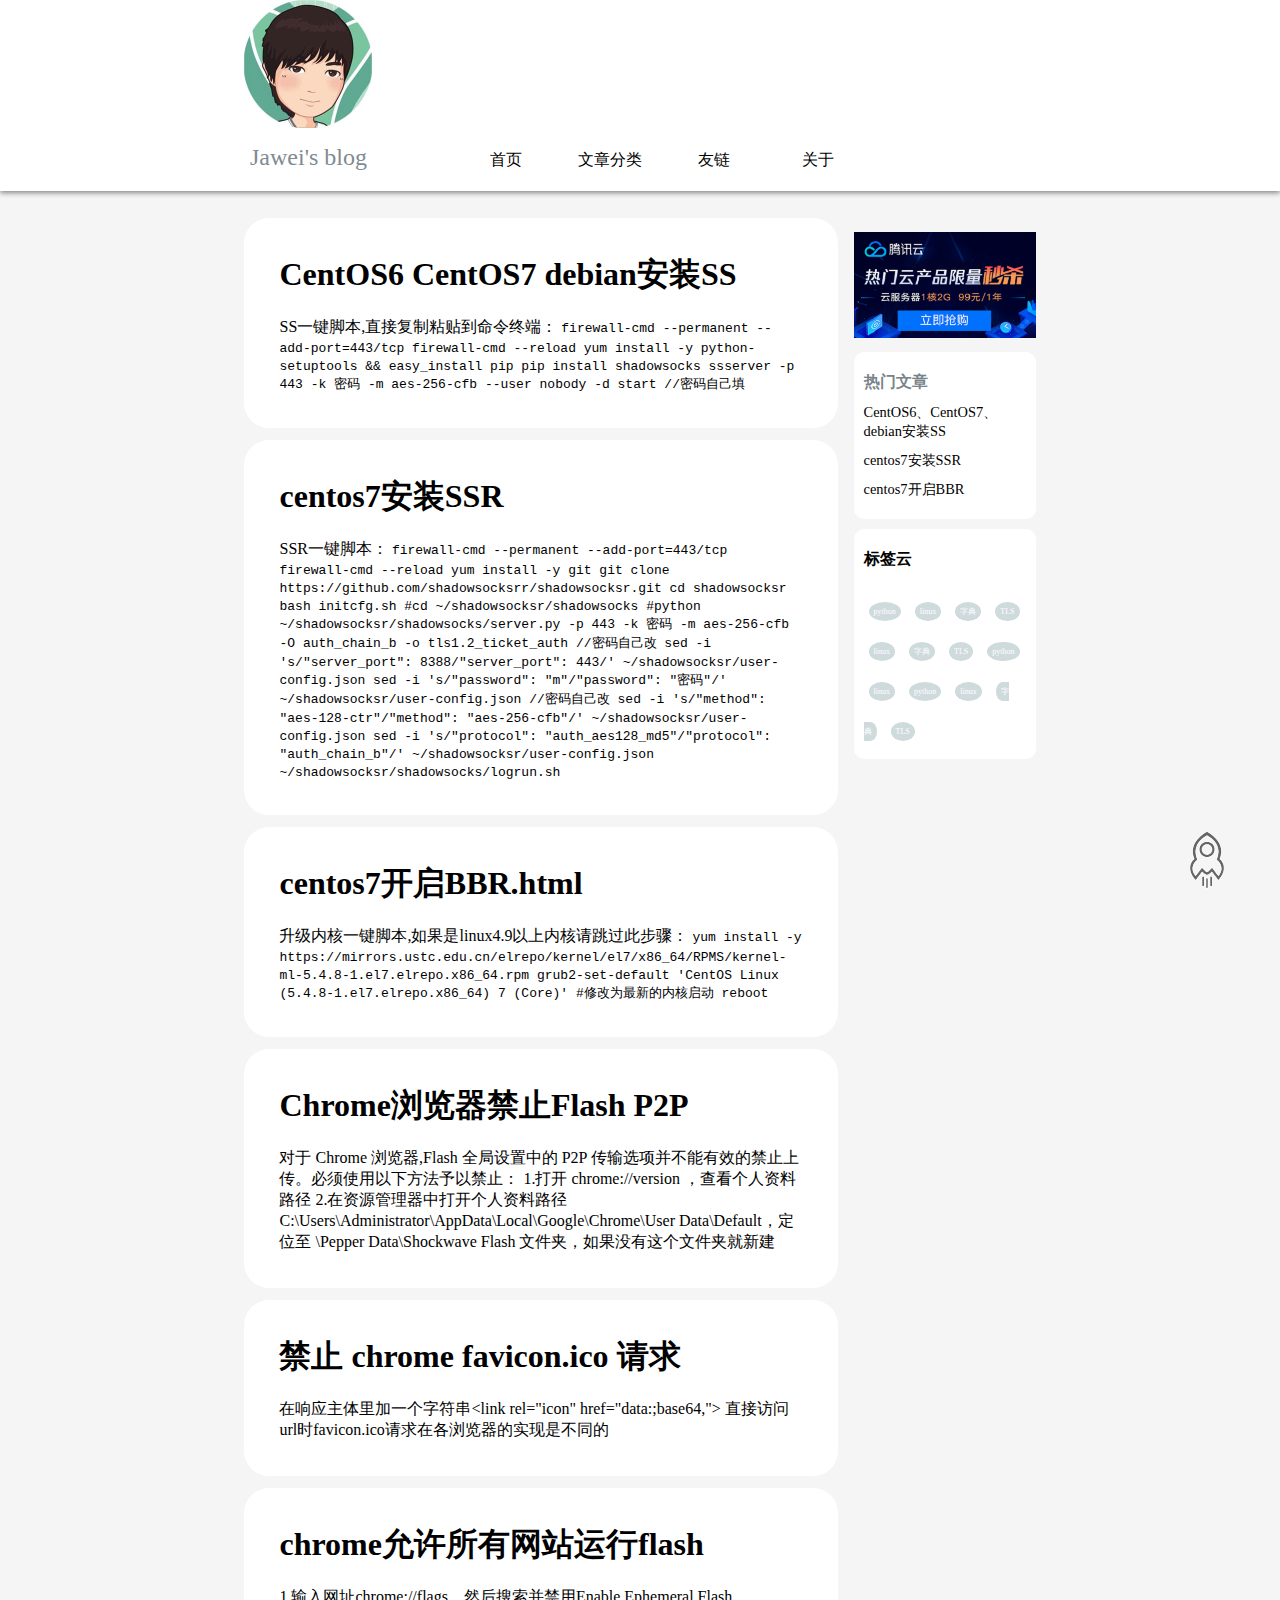
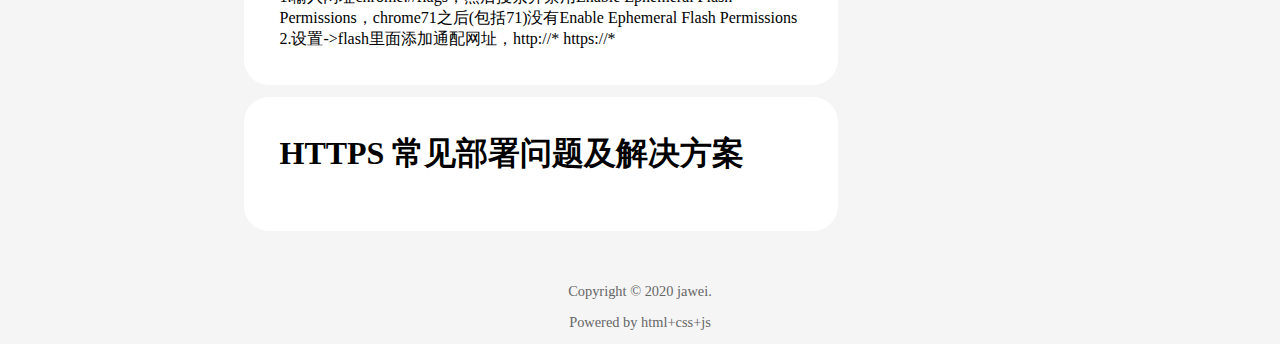
<file: index.html>
<!DOCTYPE html>
<html>
    <head>
        <title>个人博客</title>
        <link rel="icon" href="[data-uri]">
        <style>
                div.container main section{background:#ffffff;margin-top:2%;padding:35px;border-radius:25px;}
        </style>
        <link rel="stylesheet" href="/css/nav.css">
        <link rel="stylesheet" href="/css/footer.css">
        <link rel="stylesheet" href="/css/aside.css">
        <script src="/js/nav.js" ></script>
        <meta name="viewport" content="initial-scale=1.0">
    </head>
    <body>
        <div class="container">
                <main>
                        <section>

                                <h1><a href="/article/CentOS6、CentOS7、debian安装SS.html">CentOS6 CentOS7 debian安装SS</a></h1>
                                <p style="margin-top: 20px;">                            SS一键脚本,直接复制粘贴到命令终端：
                                                <code>firewall-cmd --permanent --add-port=443/tcp    
                                                firewall-cmd --reload
                                                yum install -y python-setuptools && easy_install pip
                                                pip install shadowsocks
                                                ssserver -p 443 -k 密码 -m aes-256-cfb --user nobody -d start //密码自己填</code></p>
                        
                        </section>
                        <section>

                                <h1><a href="/article/centos7安装SSR.html">centos7安装SSR</a></h1>
                                <p style="margin-top: 20px;">                        SSR一键脚本：
                                        <code>firewall-cmd --permanent --add-port=443/tcp    
                                        firewall-cmd --reload
                                        yum install -y git
                                        git clone https://github.com/shadowsocksrr/shadowsocksr.git
                                        cd shadowsocksr
                                        bash  initcfg.sh
                                        #cd ~/shadowsocksr/shadowsocks
                                        #python ~/shadowsocksr/shadowsocks/server.py -p 443 -k 密码 -m aes-256-cfb -O auth_chain_b -o tls1.2_ticket_auth //密码自己改
                                        sed -i 's/"server_port": 8388/"server_port": 443/'  ~/shadowsocksr/user-config.json
                                        sed -i 's/"password": "m"/"password": "密码"/'  ~/shadowsocksr/user-config.json  //密码自己改
                                        sed -i 's/"method": "aes-128-ctr"/"method": "aes-256-cfb"/'  ~/shadowsocksr/user-config.json
                                        sed -i 's/"protocol": "auth_aes128_md5"/"protocol": "auth_chain_b"/'  ~/shadowsocksr/user-config.json
                                        ~/shadowsocksr/shadowsocks/logrun.sh</code></p>
                        
                        </section>
                        <section>

                                <h1><a href="/article/centos7开启BBR.html">centos7开启BBR.html</a></h1>
                                <p style="margin-top: 20px;">                        升级内核一键脚本,如果是linux4.9以上内核请跳过此步骤：
                                        <code>yum install -y https://mirrors.ustc.edu.cn/elrepo/kernel/el7/x86_64/RPMS/kernel-ml-5.4.8-1.el7.elrepo.x86_64.rpm
                                        grub2-set-default 'CentOS Linux (5.4.8-1.el7.elrepo.x86_64) 7 (Core)' #修改为最新的内核启动
                                        reboot</code></p>
                        
                        </section>
                        <section>

                                <h1><a href="/article/Chrome浏览器禁止Flash P2P.html">Chrome浏览器禁止Flash P2P</a></h1>
                                <p style="margin-top: 20px;">                        对于 Chrome 浏览器,Flash 全局设置中的 P2P 传输选项并不能有效的禁止上传。必须使用以下方法予以禁止：
                                        1.打开 chrome://version ，查看个人资料路径
                                        2.在资源管理器中打开个人资料路径C:\Users\Administrator\AppData\Local\Google\Chrome\User Data\Default，定位至 \Pepper Data\Shockwave Flash 文件夹，如果没有这个文件夹就新建</p>
                        
                        </section>
                        <section>

                                <h1><a href="/article/禁止 chrome favicon.ico 请求.html">禁止 chrome favicon.ico 请求</a></h1>
                                <p style="margin-top: 20px;">                        在响应主体里加一个字符串&lt;link rel="icon" href="data:;base64,"&gt;
                                        直接访问url时favicon.ico请求在各浏览器的实现是不同的</p>
                        
                        </section>
                        <section>

                                <h1><a href="/article/chrome允许所有网站运行flash.html">chrome允许所有网站运行flash</a></h1>
                                <p style="margin-top: 20px;">                        1.输入网址chrome://flags，然后搜索并禁用Enable Ephemeral Flash Permissions，chrome71之后(包括71)没有Enable Ephemeral Flash Permissions
                                        2.设置->flash里面添加通配网址，http://*   https://*</p>
                        
                        </section>
                        <section>

                                <h1><a href="">HTTPS 常见部署问题及解决方案</a></h1>
                                <p style="margin-top: 20px;"></p>
                        
                        </section>

                    </main>
        </div>
        <div style="clear: both;"></div>


        
        <script src="/js/footer.js" ></script>
        <script src="/js/aside.js" ></script>
    </body>
</html>
</file>
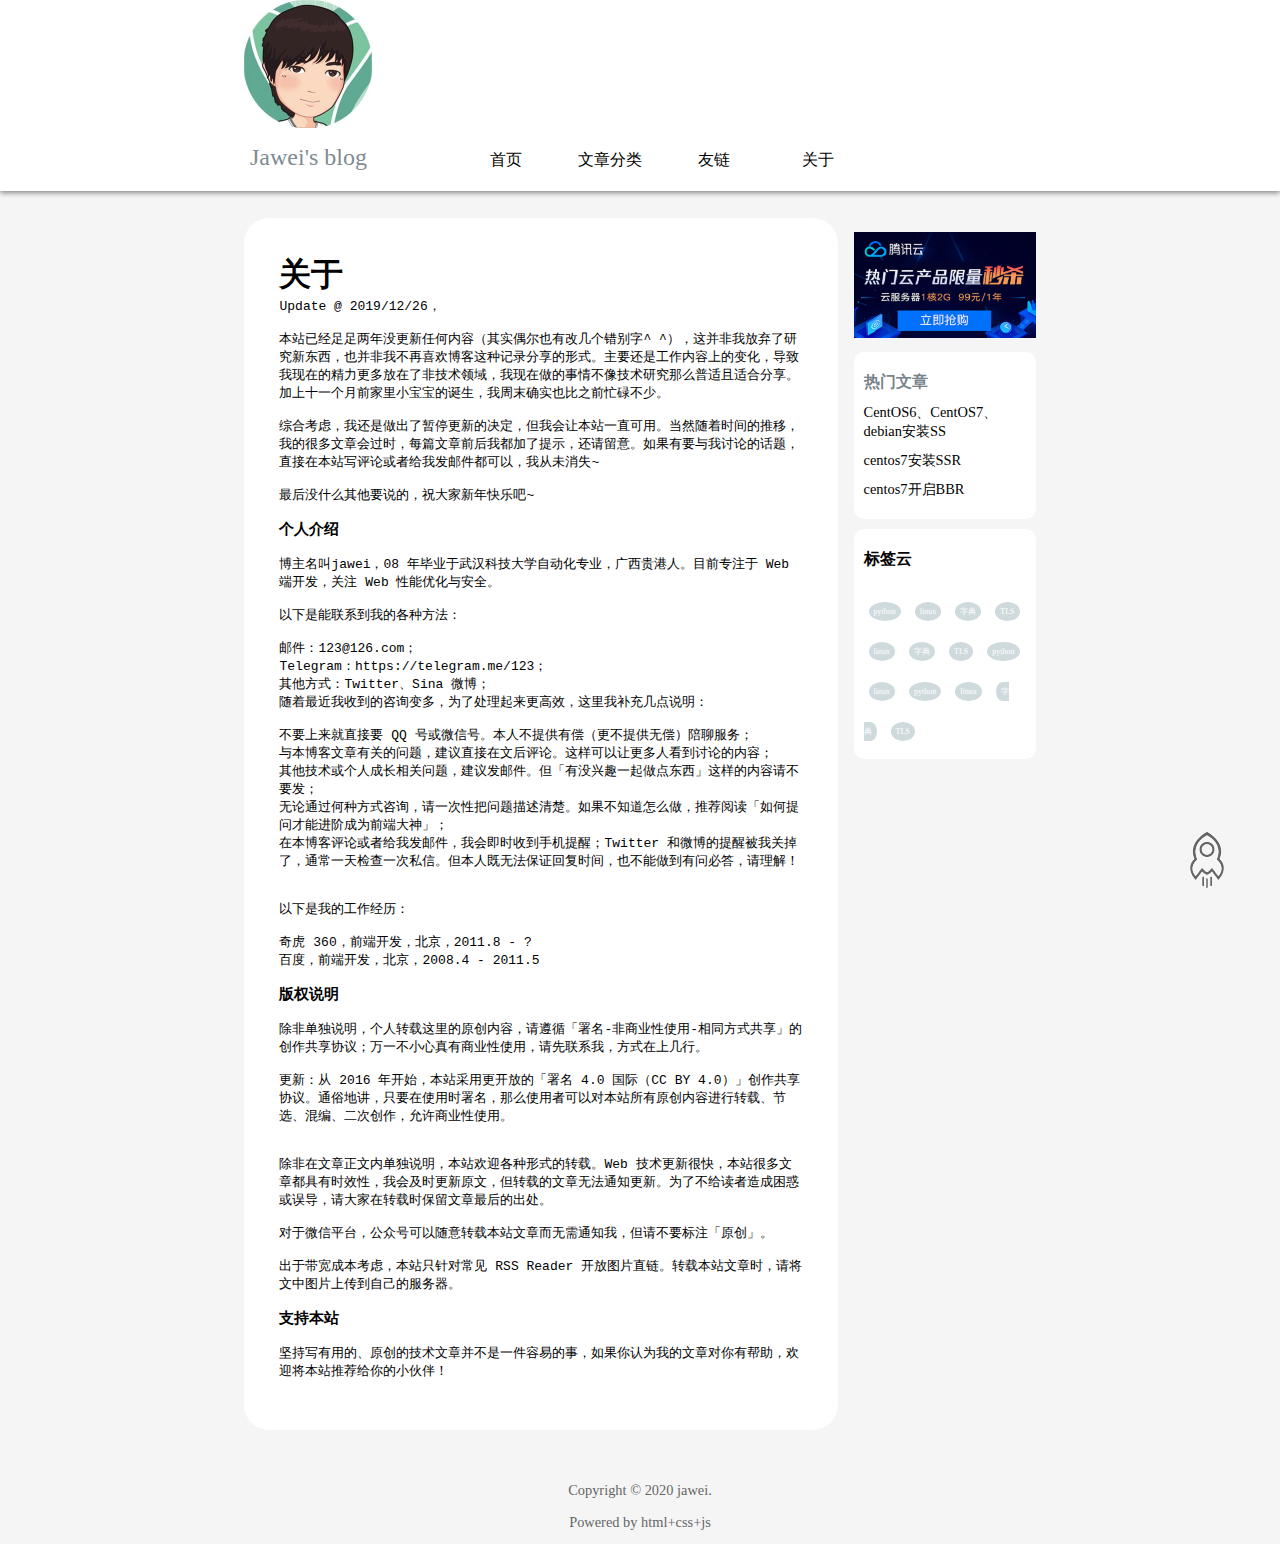
<file: about.html>
<!DOCTYPE html>
<html>
    <head>
        <title>关于</title>
        <link rel="stylesheet" href="/css/nav.css">
        <link rel="stylesheet" href="/css/aside.css">
        <link rel="stylesheet" href="/css/footer.css">
        <style>
            pre{white-space: pre-line;}
            article{background:#ffffff;margin-top:2%;padding:35px;border-radius:25px;}
            article h1,article p,article pre{margin:0px;}
        </style>
    
        <script src="/js/nav.js"></script>
        <meta name="viewport" content="initial-scale=1.0">
    </head>
    <body>
        <div class="container">
            <main>
                <article>
                        <h1>关于</h1>
                        <pre>
                                Update @ 2019/12/26，
                                
                                本站已经足足两年没更新任何内容（其实偶尔也有改几个错别字^ ^），这并非我放弃了研究新东西，也并非我不再喜欢博客这种记录分享的形式。主要还是工作内容上的变化，导致我现在的精力更多放在了非技术领域，我现在做的事情不像技术研究那么普适且适合分享。加上十一个月前家里小宝宝的诞生，我周末确实也比之前忙碌不少。
                                
                                综合考虑，我还是做出了暂停更新的决定，但我会让本站一直可用。当然随着时间的推移，我的很多文章会过时，每篇文章前后我都加了提示，还请留意。如果有要与我讨论的话题，直接在本站写评论或者给我发邮件都可以，我从未消失~
                                
                                最后没什么其他要说的，祝大家新年快乐吧~
                                
                                <h3>个人介绍</h3>
                                博主名叫jawei，08 年毕业于武汉科技大学自动化专业，广西贵港人。目前专注于 Web 端开发，关注 Web 性能优化与安全。
                                
                                以下是能联系到我的各种方法：
                                
                                邮件：123@126.com；
                                Telegram：https://telegram.me/123；
                                其他方式：Twitter、Sina 微博；
                                随着最近我收到的咨询变多，为了处理起来更高效，这里我补充几点说明：
                                
                                不要上来就直接要 QQ 号或微信号。本人不提供有偿（更不提供无偿）陪聊服务；
                                与本博客文章有关的问题，建议直接在文后评论。这样可以让更多人看到讨论的内容；
                                其他技术或个人成长相关问题，建议发邮件。但「有没兴趣一起做点东西」这样的内容请不要发；
                                无论通过何种方式咨询，请一次性把问题描述清楚。如果不知道怎么做，推荐阅读「如何提问才能进阶成为前端大神」；
                                在本博客评论或者给我发邮件，我会即时收到手机提醒；Twitter 和微博的提醒被我关掉了，通常一天检查一次私信。但本人既无法保证回复时间，也不能做到有问必答，请理解！
                                
                                
                                以下是我的工作经历：
                                
                                奇虎 360，前端开发，北京，2011.8 - ?
                                百度，前端开发，北京，2008.4 - 2011.5

                                <h3>版权说明</h3>
                                除非单独说明，个人转载这里的原创内容，请遵循「署名-非商业性使用-相同方式共享」的创作共享协议；万一不小心真有商业性使用，请先联系我，方式在上几行。
                                
                                更新：从 2016 年开始，本站采用更开放的「署名 4.0 国际（CC BY 4.0）」创作共享协议。通俗地讲，只要在使用时署名，那么使用者可以对本站所有原创内容进行转载、节选、混编、二次创作，允许商业性使用。
                                
                                
                                除非在文章正文内单独说明，本站欢迎各种形式的转载。Web 技术更新很快，本站很多文章都具有时效性，我会及时更新原文，但转载的文章无法通知更新。为了不给读者造成困惑或误导，请大家在转载时保留文章最后的出处。
                                
                                对于微信平台，公众号可以随意转载本站文章而无需通知我，但请不要标注「原创」。
                                
                                出于带宽成本考虑，本站只针对常见 RSS Reader 开放图片直链。转载本站文章时，请将文中图片上传到自己的服务器。
                                
                                <h3>支持本站</h3>
                                坚持写有用的、原创的技术文章并不是一件容易的事，如果你认为我的文章对你有帮助，欢迎将本站推荐给你的小伙伴！
                                
                        </pre>
                </article>
            </main>
        </div>
        <div style="clear: both;"></div>




        <script src="/js/aside.js"></script>
        <script src="/js/footer.js"></script>
    </body>
</html>
</file>
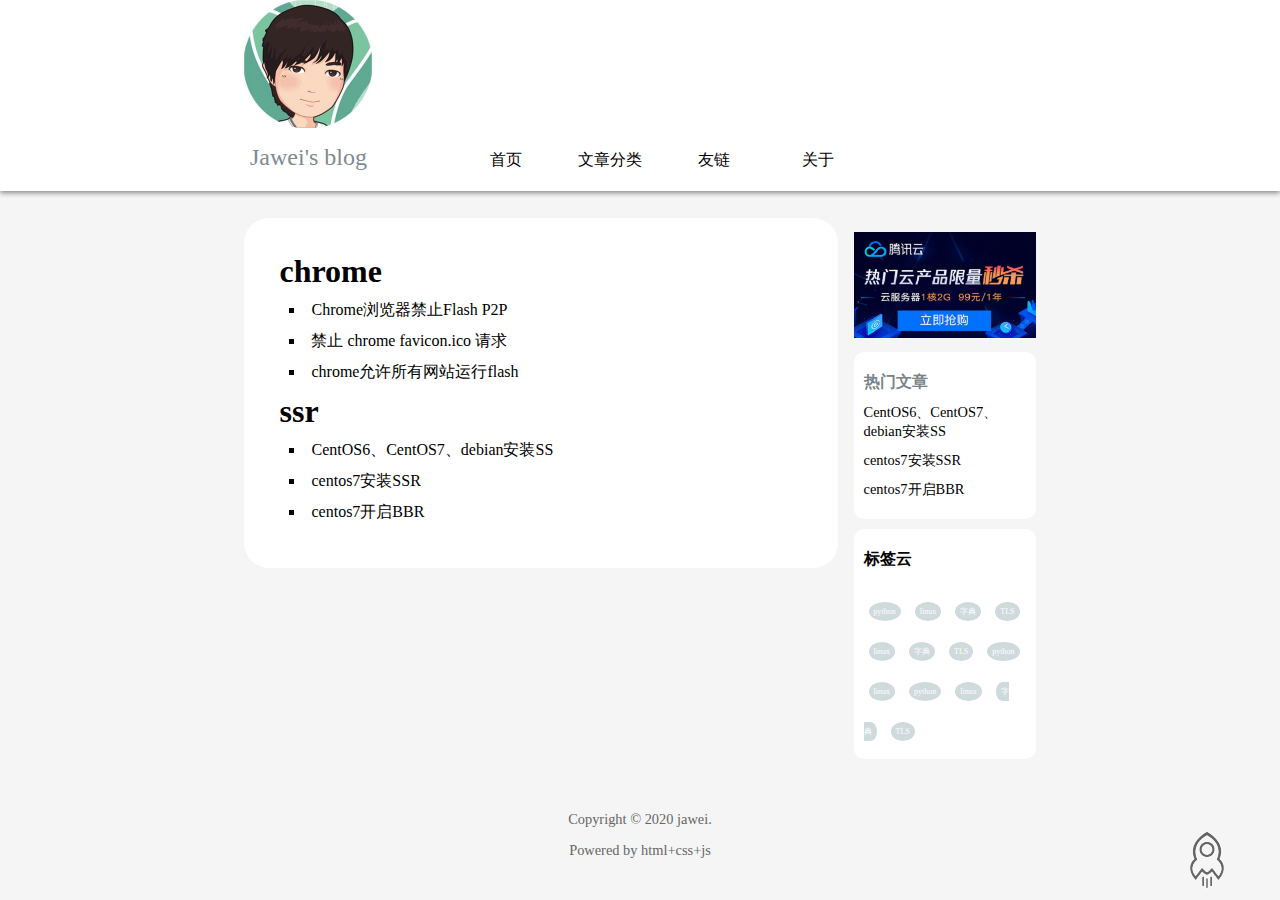
<file: category.html>
<!DOCTYPE html>
<html>
    <head>
        <title>文章分类</title>
        <link rel="stylesheet" href="/css/nav.css">
        <link rel="stylesheet" href="/css/aside.css">
        <link rel="stylesheet" href="/css/footer.css">
        <style>
            article{background:#ffffff;margin-top:2%;padding:35px;border-radius:25px;}
            article h1{margin:0px;margin-left: 0;}
            article li{list-style:square;list-style-position: inside;margin:10px}
        </style>
    
        <script src="/js/nav.js"></script>
        <meta name="viewport" content="initial-scale=1.0">
    </head>
    <body>
        <div class="container">
            <main>
                <article>
                    <h1>chrome</h1>
                    <ul>
                        <li><a href="/article/Chrome浏览器禁止Flash P2P.html">Chrome浏览器禁止Flash P2P</a></li>
                        <li><a href="/article/禁止 chrome favicon.ico 请求.html">禁止 chrome favicon.ico 请求</a></li>
                        <li><a href="/article/chrome允许所有网站运行flash.html">chrome允许所有网站运行flash</a></li>
                    </ul>
                    <h1>ssr</h1>
                    <ul>
                        <li><a href="/article/CentOS6、CentOS7、debian安装SS.html">CentOS6、CentOS7、debian安装SS</a></li>
                        <li><a href="/article/centos7安装SSR.html">centos7安装SSR</a></li>
                        <li><a href="/article/centos7开启BBR.html">centos7开启BBR</a></li>
                    </ul>
                </article>
            </main>
        </div>
        <div style="clear: both;"></div>




        <script src="/js/aside.js"></script>
        <script src="/js/footer.js"></script>
    </body>
</html>
</file>
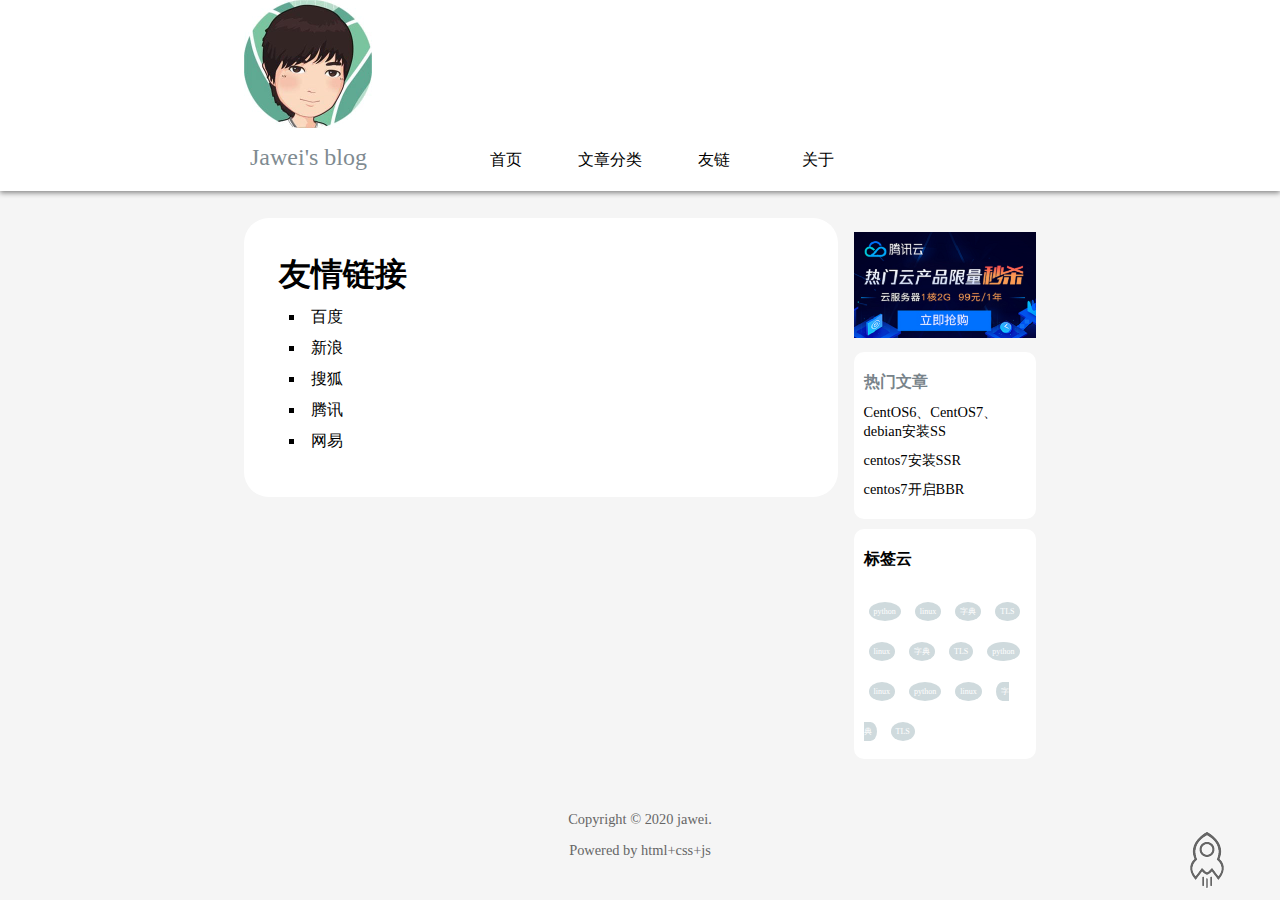
<file: links.html>
<!DOCTYPE html>
<html>
    <head>
        <title>友情链接</title>
        <link rel="stylesheet" href="/css/nav.css">
        <link rel="stylesheet" href="/css/aside.css">
        <link rel="stylesheet" href="/css/footer.css">
        <style>
            article{background:#ffffff;margin-top:2%;padding:35px;border-radius:25px;}
            article h1{margin:0px;margin-left: 0;}
            article li{list-style:square;list-style-position: inside;margin:10px}
        </style>
    
        <script src="/js/nav.js"></script>
        <meta name="viewport" content="initial-scale=1.0">
    </head>
    <body>
        <div class="container">
            <main>
                <article>
                    <h1>友情链接</h1>
                    <ul>
                        <li><a href="https://www.baidu.com">百度</a></li>
                        <li><a href="https://www.sina.com.cn">新浪</a></li>
                        <li><a href="https://www.sohu.com">搜狐</a></li>
                        <li><a href="https://www.qq.com">腾讯</a></li>
                        <li><a href="https://www.163.com">网易</a></li>
                    </ul>
                </article>
            </main>
        </div>
        <div style="clear: both;"></div>




        <script src="/js/aside.js"></script>
        <script src="/js/footer.js"></script>
    </body>
</html>
</file>
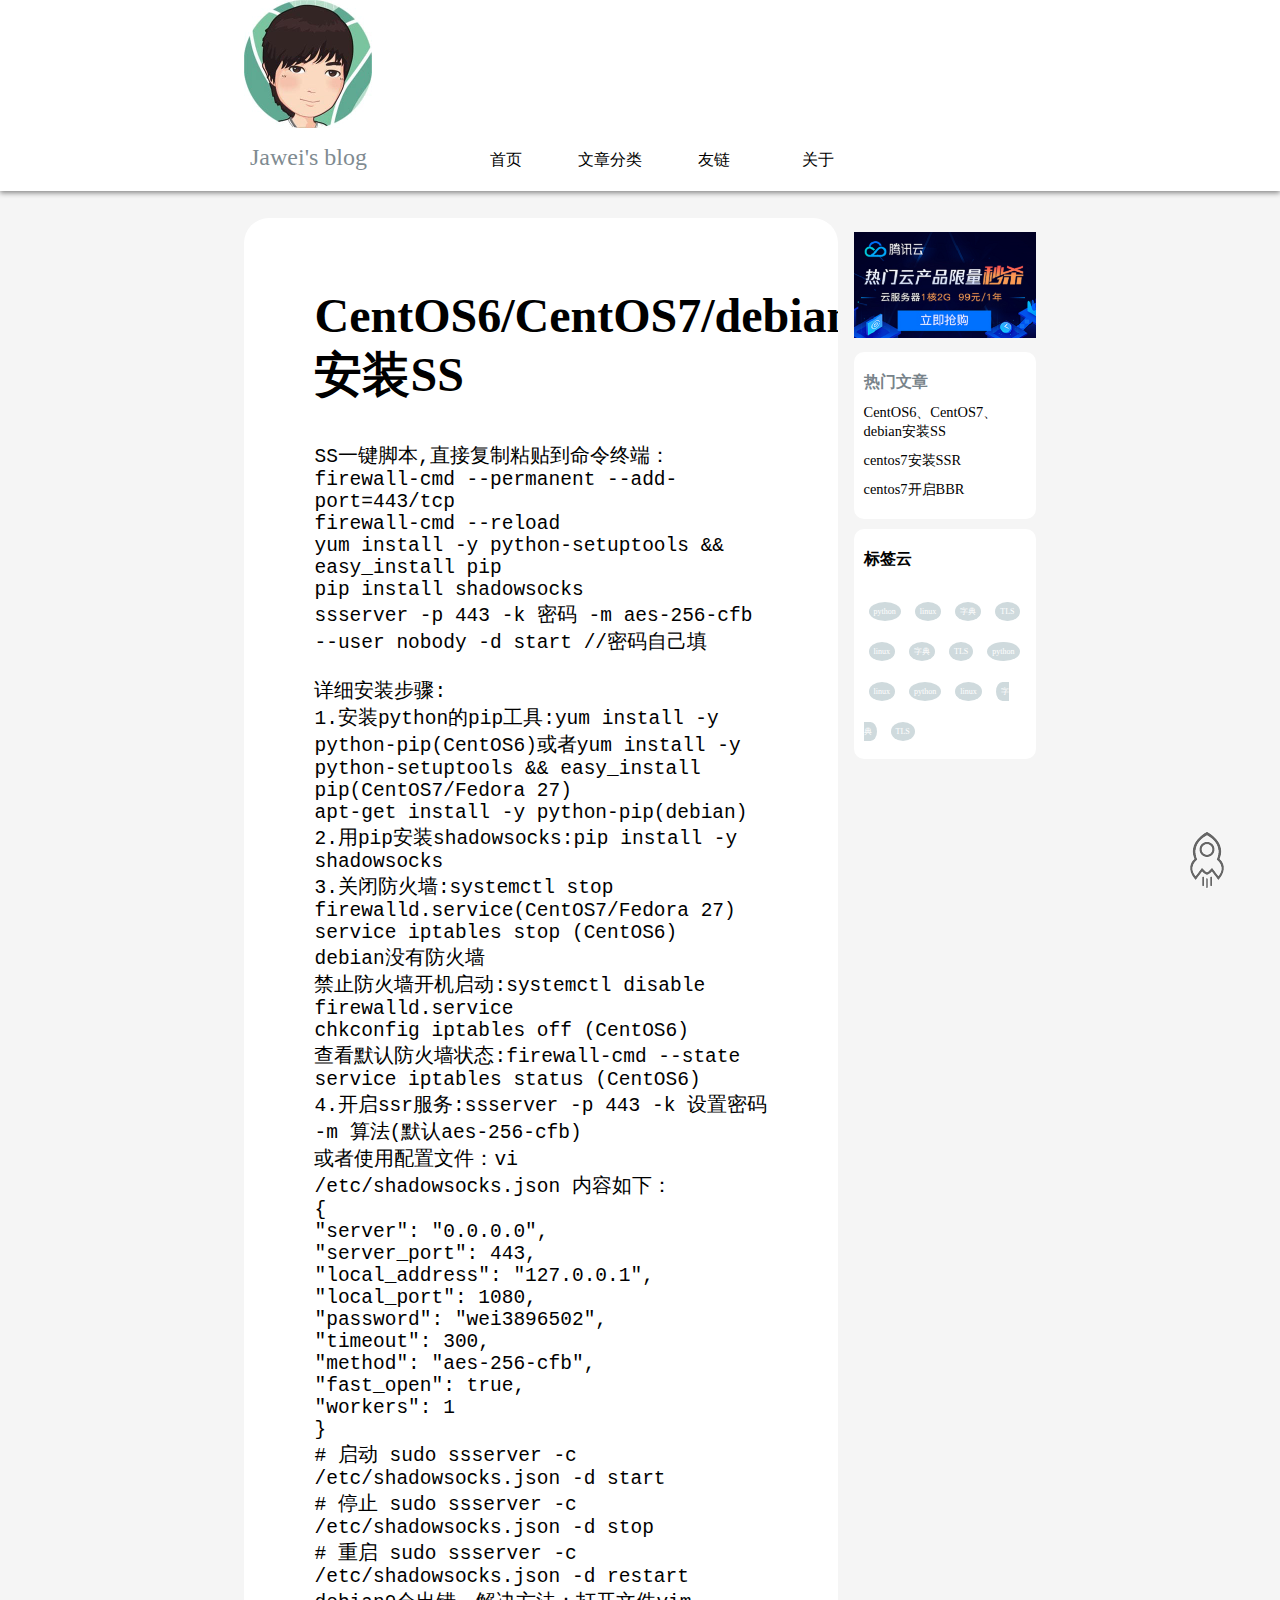
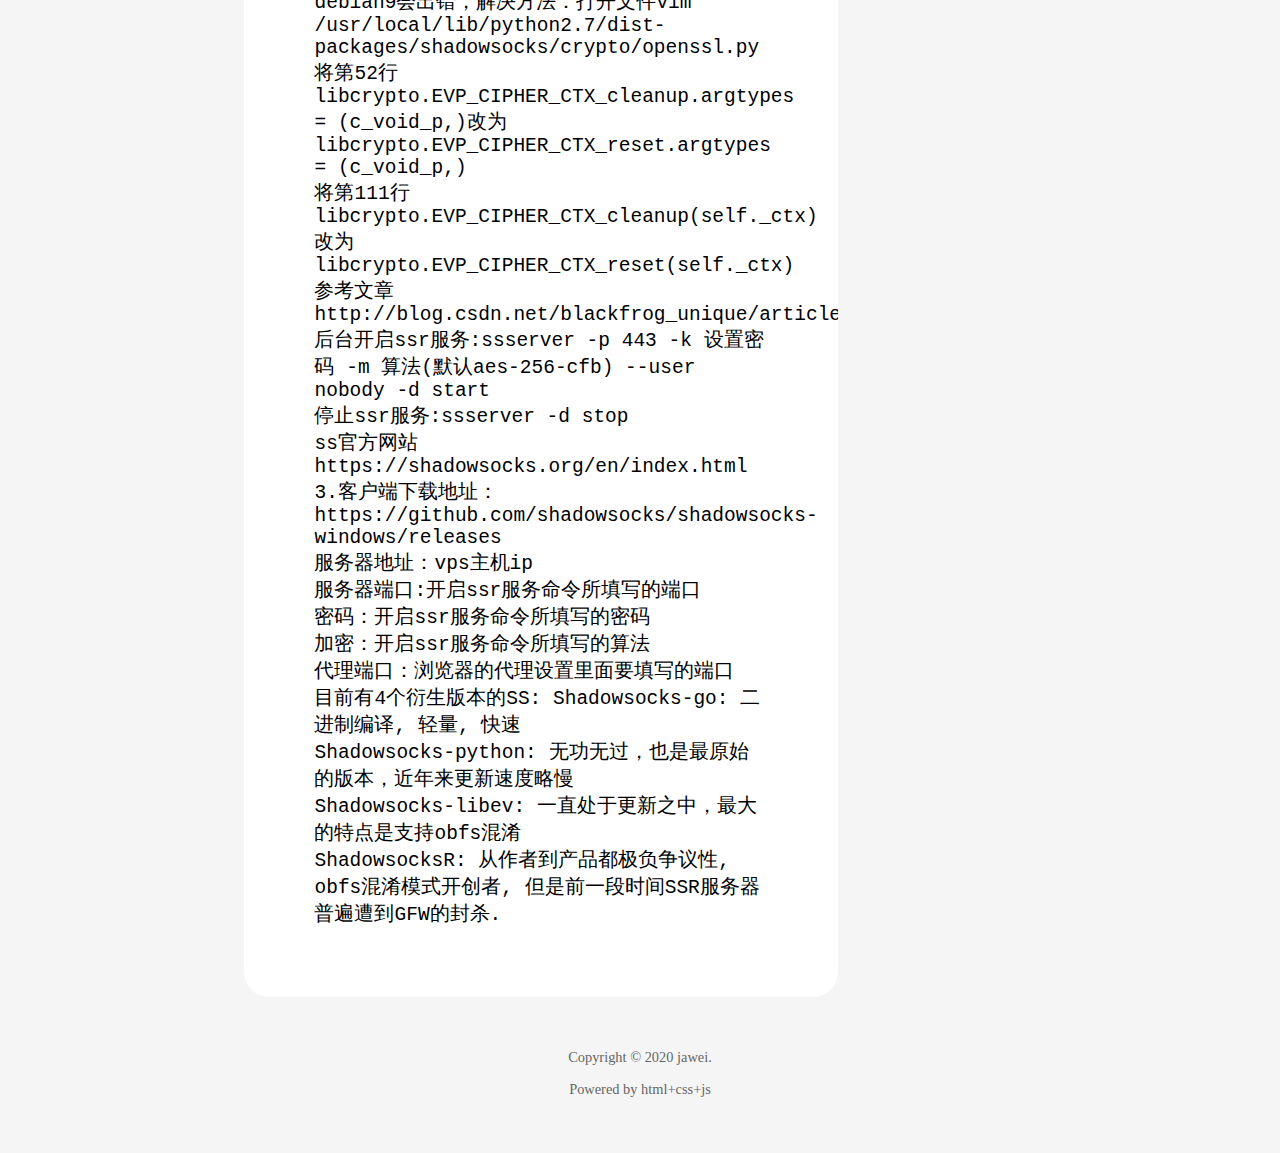
<file: article/CentOS6、CentOS7、debian安装SS.html>
<!DOCTYPE html>
<head>
    <title>CentOS6/CentOS7/debian安装SS</title>
    <link rel="stylesheet" href="/css/nav.css">
    <link rel="stylesheet" href="/css/aside.css">
    <link rel="stylesheet" href="/css/footer.css">
    <style>
        pre{white-space: pre-line;}
        article{font-size: 1.5em;background:#ffffff;margin-top:2%;padding:35px;border-radius:25px;}
        article h1,article p,article pre{margin:35px;}
    </style>

    <script src="/js/nav.js"></script>
    <meta name="viewport" content="initial-scale=1.0">
</head>
<html>
    <body>
        <div class="container">
            <main>
                <article>
                    <h1>CentOS6/CentOS7/debian安装SS</h1>
                    <pre>
                            SS一键脚本,直接复制粘贴到命令终端：
                            <code>firewall-cmd --permanent --add-port=443/tcp    
                            firewall-cmd --reload
                            yum install -y python-setuptools && easy_install pip
                            pip install shadowsocks
                            ssserver -p 443 -k 密码 -m aes-256-cfb --user nobody -d start //密码自己填</code>
                            
                            详细安装步骤:
                            1.安装python的pip工具:<code>yum install -y python-pip</code>(CentOS6)或者<code>yum install -y python-setuptools && easy_install pip</code>(CentOS7/Fedora 27)
                                                 <code>apt-get install -y python-pip</code>(debian)
                            2.用pip安装shadowsocks:<code>pip install -y shadowsocks</code>
                            3.关闭防火墙:<code>systemctl stop firewalld.service</code>(CentOS7/Fedora 27)
                                        <code>service iptables stop</code> (CentOS6)
                                         debian没有防火墙
                              禁止防火墙开机启动:<code>systemctl disable firewalld.service</code>
                                               <code>chkconfig iptables off</code> (CentOS6)
                              查看默认防火墙状态:<code>firewall-cmd --state</code>
                                               <code>service iptables status</code> (CentOS6)
                            4.开启ssr服务:<code>ssserver -p 443 -k 设置密码 -m 算法</code>(默认aes-256-cfb)
                                                或者使用配置文件：vi /etc/shadowsocks.json 内容如下：
                                                {
                                                     "server": "0.0.0.0",
                                                     "server_port": 443,
                                                     "local_address": "127.0.0.1",
                                                     "local_port": 1080,
                                                     "password": "wei3896502",
                                                     "timeout": 300,
                                                     "method": "aes-256-cfb",
                                                     "fast_open": true,
                                                     "workers": 1
                                               }
                                               # 启动  <code>sudo ssserver -c /etc/shadowsocks.json -d start
                                               # 停止  sudo ssserver -c /etc/shadowsocks.json -d stop
                                               # 重启 sudo ssserver -c /etc/shadowsocks.json -d restart</code>
                              debian9会出错，解决方法：打开文件<code>vim /usr/local/lib/python2.7/dist-packages/shadowsocks/crypto/openssl.py</code>
                                                                  将第52行libcrypto.EVP_CIPHER_CTX_cleanup.argtypes = (c_void_p,)改为libcrypto.EVP_CIPHER_CTX_reset.argtypes = (c_void_p,)
                                                                  将第111行libcrypto.EVP_CIPHER_CTX_cleanup(self._ctx) 改为libcrypto.EVP_CIPHER_CTX_reset(self._ctx)
                              参考文章http://blog.csdn.net/blackfrog_unique/article/details/60320737
                              后台开启ssr服务:ssserver -p 443 -k 设置密码 -m 算法(默认aes-256-cfb) --user nobody -d start
                              停止ssr服务:ssserver -d stop
                              ss官方网站https://shadowsocks.org/en/index.html
                            3.客户端下载地址：https://github.com/shadowsocks/shadowsocks-windows/releases
                              服务器地址：vps主机ip
                              服务器端口:开启ssr服务命令所填写的端口
                              密码：开启ssr服务命令所填写的密码
                              加密：开启ssr服务命令所填写的算法
                              代理端口：浏览器的代理设置里面要填写的端口
                              目前有4个衍生版本的SS: Shadowsocks-go: 二进制编译, 轻量, 快速
                                                                  Shadowsocks-python: 无功无过，也是最原始的版本，近年来更新速度略慢
                                                                  Shadowsocks-libev: 一直处于更新之中，最大的特点是支持obfs混淆
                                                                  ShadowsocksR: 从作者到产品都极负争议性, obfs混淆模式开创者, 但是前一段时间SSR服务器普遍遭到GFW的封杀.
                    </pre>
                </article>
            </main>
        </div>
        <div style="clear: both;"></div>




        <script src="/js/aside.js"></script>
        <script src="/js/footer.js"></script>
    </body>
</html>
</file>
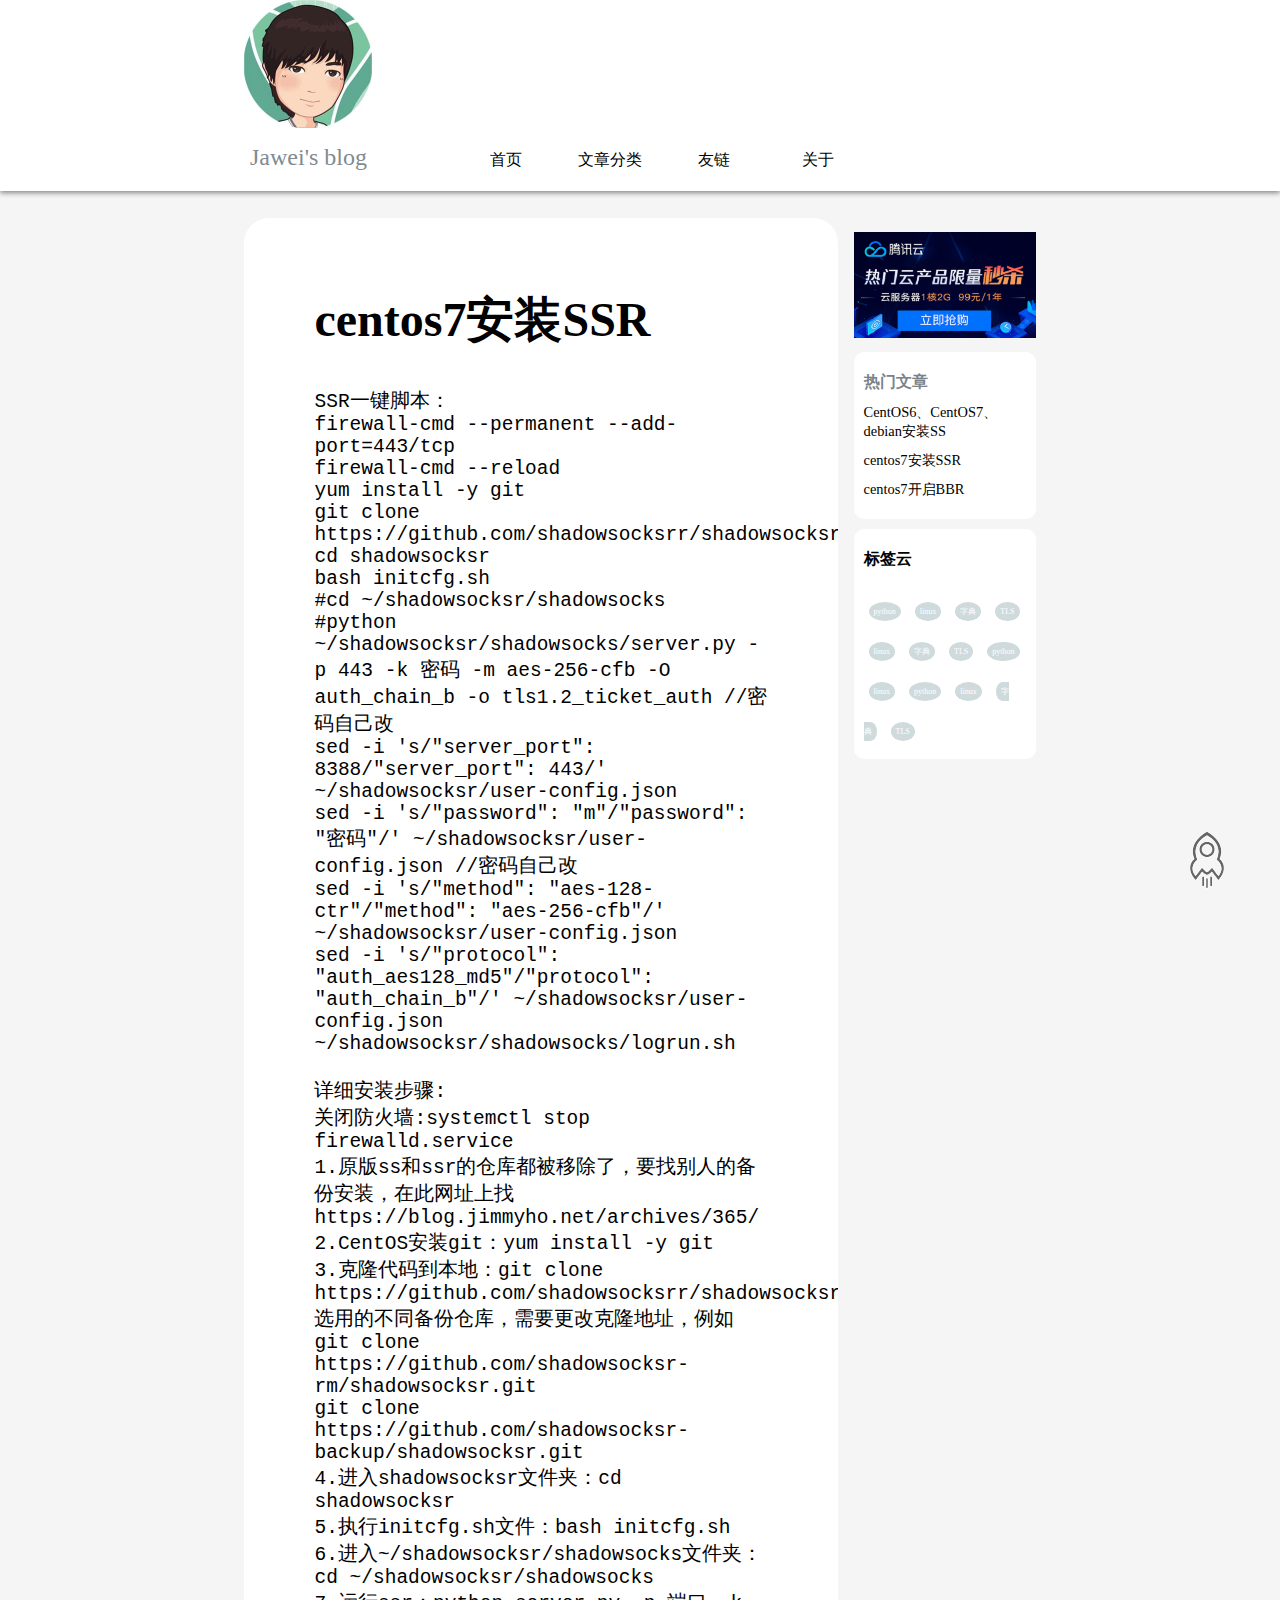
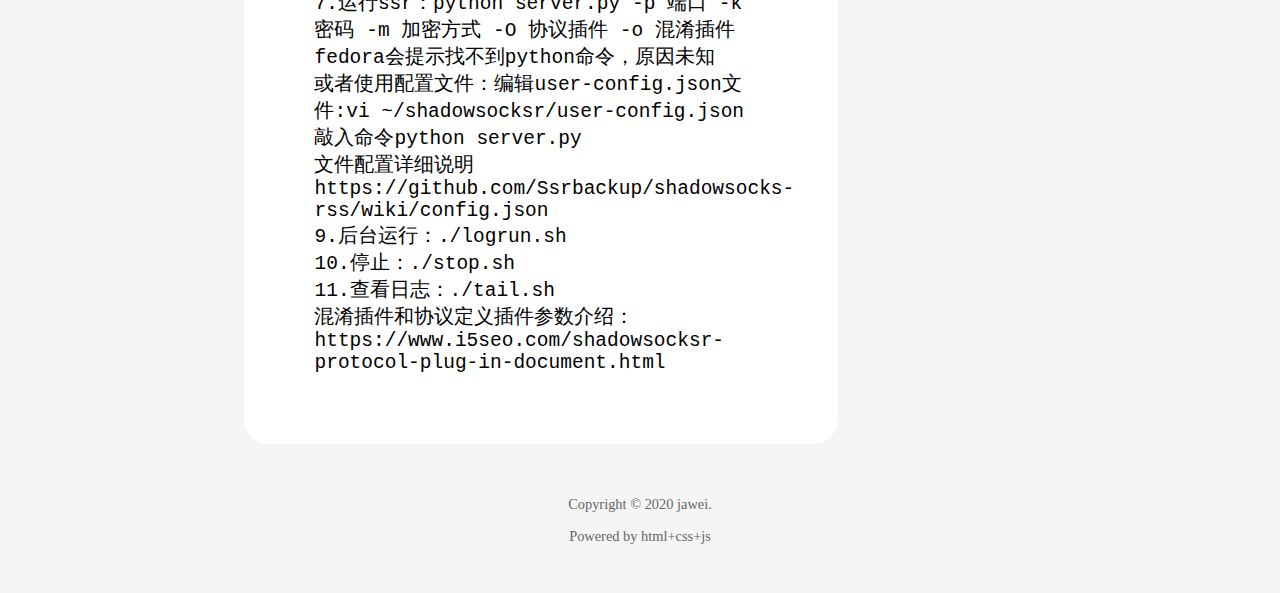
<file: article/centos7安装SSR.html>
<!DOCTYPE html>
<head>
    <title>centos7安装SSR</title>
    <link rel="stylesheet" href="/css/nav.css">
    <link rel="stylesheet" href="/css/aside.css">
    <link rel="stylesheet" href="/css/footer.css">
    <style>
        pre{white-space: pre-line;}
        article{font-size: 1.5em;background:#ffffff;margin-top:2%;padding:35px;border-radius:25px;}
        article h1,article p,article pre{margin:35px;}
    </style>

    <script src="/js/nav.js"></script>
    <meta name="viewport" content="initial-scale=1.0">
</head>
<html>
    <body>
        <div class="container">
            <main>
                <article>
                    <h1>centos7安装SSR</h1>
                    <pre>
                        SSR一键脚本：
                        <code>firewall-cmd --permanent --add-port=443/tcp    
                        firewall-cmd --reload
                        yum install -y git
                        git clone https://github.com/shadowsocksrr/shadowsocksr.git
                        cd shadowsocksr
                        bash  initcfg.sh
                        #cd ~/shadowsocksr/shadowsocks
                        #python ~/shadowsocksr/shadowsocks/server.py -p 443 -k 密码 -m aes-256-cfb -O auth_chain_b -o tls1.2_ticket_auth //密码自己改
                        sed -i 's/"server_port": 8388/"server_port": 443/'  ~/shadowsocksr/user-config.json
                        sed -i 's/"password": "m"/"password": "密码"/'  ~/shadowsocksr/user-config.json  //密码自己改
                        sed -i 's/"method": "aes-128-ctr"/"method": "aes-256-cfb"/'  ~/shadowsocksr/user-config.json
                        sed -i 's/"protocol": "auth_aes128_md5"/"protocol": "auth_chain_b"/'  ~/shadowsocksr/user-config.json
                        ~/shadowsocksr/shadowsocks/logrun.sh</code>
                        
                        详细安装步骤:
                        关闭防火墙:systemctl stop firewalld.service
                        1.原版ss和ssr的仓库都被移除了，要找别人的备份安装，在此网址上找https://blog.jimmyho.net/archives/365/
                        2.CentOS安装git：yum install  -y git
                        3.克隆代码到本地：git clone https://github.com/shadowsocksrr/shadowsocksr.git
                                                    选用的不同备份仓库，需要更改克隆地址，例如git clone https://github.com/shadowsocksr-rm/shadowsocksr.git
                                                                                          git clone https://github.com/shadowsocksr-backup/shadowsocksr.git
                        4.进入shadowsocksr文件夹：cd shadowsocksr
                        5.执行initcfg.sh文件：bash initcfg.sh
                        6.进入~/shadowsocksr/shadowsocks文件夹：cd ~/shadowsocksr/shadowsocks
                        7.运行ssr：python server.py -p 端口 -k 密码 -m 加密方式 -O 协议插件 -o 混淆插件
                                         fedora会提示找不到python命令，原因未知
                           或者使用配置文件：编辑user-config.json文件:vi ~/shadowsocksr/user-config.json
                                                 敲入命令python server.py
                                                 文件配置详细说明https://github.com/Ssrbackup/shadowsocks-rss/wiki/config.json
                        9.后台运行：./logrun.sh
                        10.停止：./stop.sh
                        11.查看日志：./tail.sh
                        混淆插件和协议定义插件参数介绍：https://www.i5seo.com/shadowsocksr-protocol-plug-in-document.html 
                    </pre>
                </article>
            </main>
        </div>
        <div style="clear: both;"></div>




        <script src="/js/aside.js"></script>
        <script src="/js/footer.js"></script>
    </body>
</html>
</file>
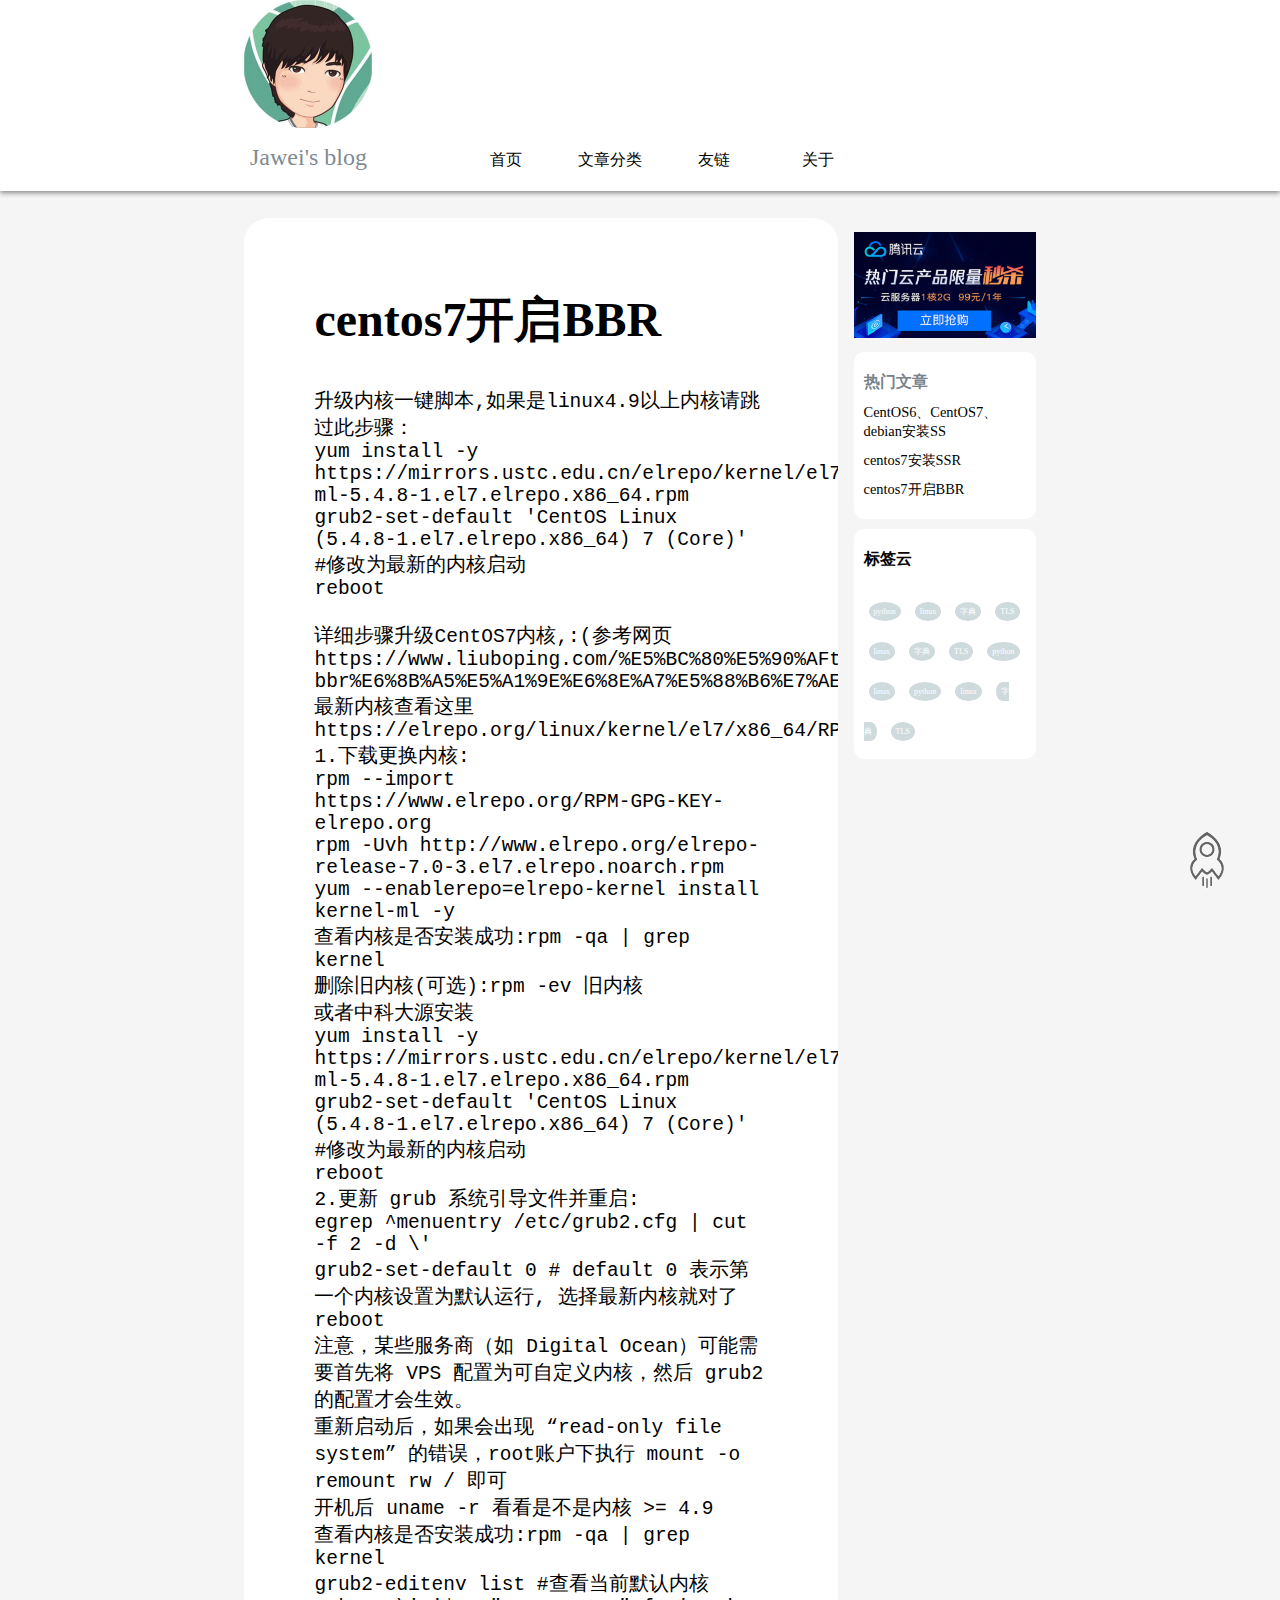
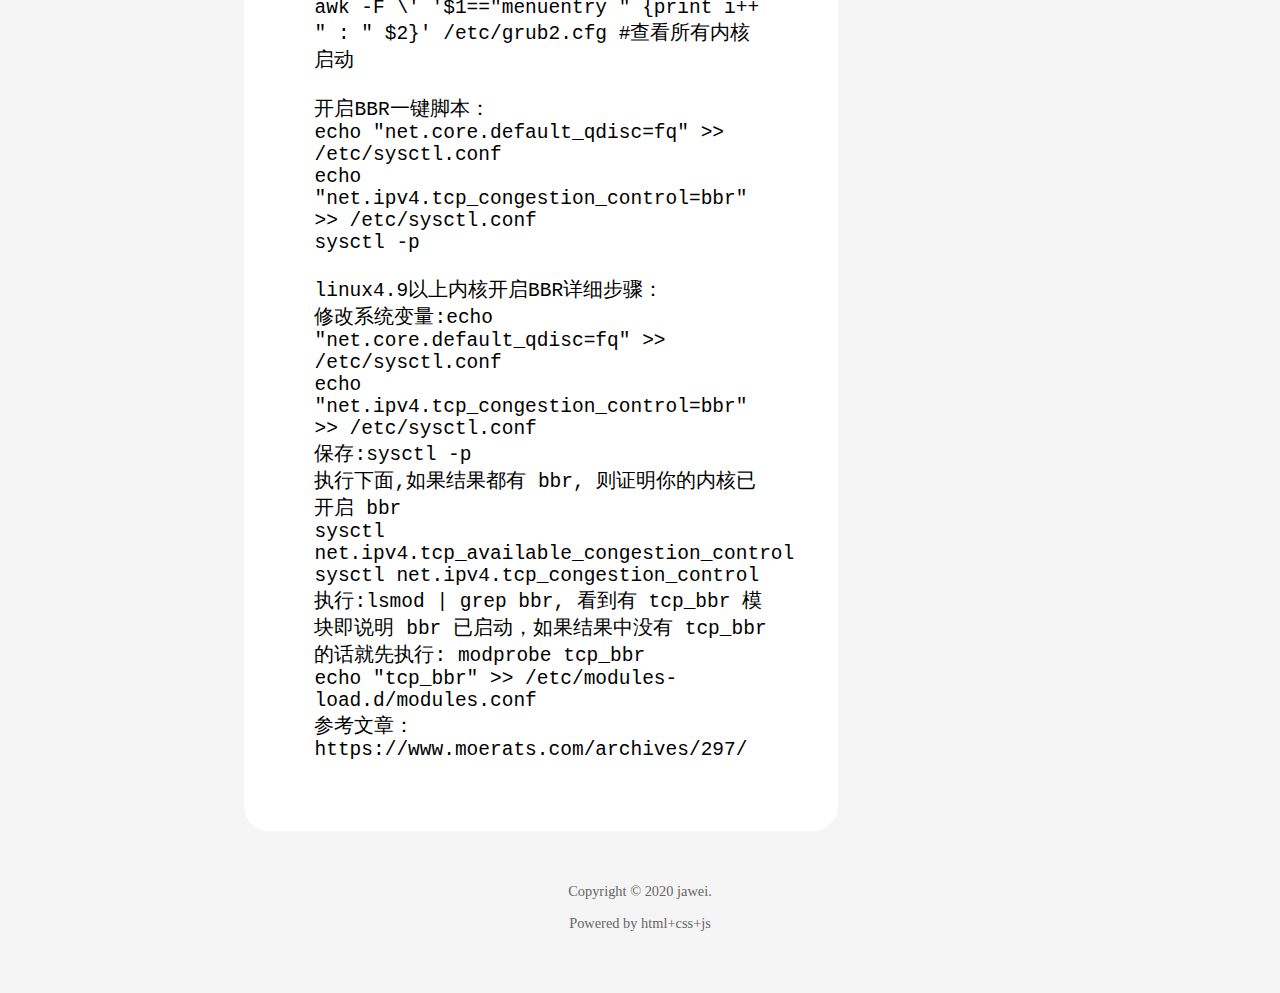
<file: article/centos7开启BBR.html>
<!DOCTYPE html>
<head>
    <title>centos7开启BBR</title>
    <link rel="stylesheet" href="/css/nav.css">
    <link rel="stylesheet" href="/css/aside.css">
    <link rel="stylesheet" href="/css/footer.css">
    <style>
        pre{white-space: pre-line;}
        article{font-size: 1.5em;background:#ffffff;margin-top:2%;padding:35px;border-radius:25px;}
        article h1,article p,article pre{margin:35px;}
    </style>

    <script src="/js/nav.js"></script>
    <meta name="viewport" content="initial-scale=1.0">
</head>
<html>
    <body>
        <div class="container">
            <main>
                <article>
                    <h1>centos7开启BBR</h1>
                    <pre>
                        升级内核一键脚本,如果是linux4.9以上内核请跳过此步骤：
                        <code>yum install -y https://mirrors.ustc.edu.cn/elrepo/kernel/el7/x86_64/RPMS/kernel-ml-5.4.8-1.el7.elrepo.x86_64.rpm
                        grub2-set-default 'CentOS Linux (5.4.8-1.el7.elrepo.x86_64) 7 (Core)' #修改为最新的内核启动
                        reboot</code>
                        
                        详细步骤升级CentOS7内核,:(参考网页https://www.liuboping.com/%E5%BC%80%E5%90%AFtcp-bbr%E6%8B%A5%E5%A1%9E%E6%8E%A7%E5%88%B6%E7%AE%97%E6%B3%95/)
                        最新内核查看这里https://elrepo.org/linux/kernel/el7/x86_64/RPMS/
                        1.下载更换内核:
                               rpm --import https://www.elrepo.org/RPM-GPG-KEY-elrepo.org
                               rpm -Uvh http://www.elrepo.org/elrepo-release-7.0-3.el7.elrepo.noarch.rpm
                               yum --enablerepo=elrepo-kernel install kernel-ml -y
                               查看内核是否安装成功:rpm -qa | grep kernel
                               删除旧内核(可选):rpm -ev 旧内核  
                               或者中科大源安装 
                               yum install -y https://mirrors.ustc.edu.cn/elrepo/kernel/el7/x86_64/RPMS/kernel-ml-5.4.8-1.el7.elrepo.x86_64.rpm
                              grub2-set-default 'CentOS Linux (5.4.8-1.el7.elrepo.x86_64) 7 (Core)' #修改为最新的内核启动  
                              reboot
                        2.更新 grub 系统引导文件并重启:
                               egrep ^menuentry /etc/grub2.cfg | cut -f 2 -d \'
                               grub2-set-default 0  # default 0 表示第一个内核设置为默认运行, 选择最新内核就对了
                               reboot
                               注意，某些服务商（如 Digital Ocean）可能需要首先将 VPS 配置为可自定义内核，然后 grub2 的配置才会生效。
                               重新启动后，如果会出现 “read-only file system” 的错误，root账户下执行 mount -o remount rw / 即可
                               开机后 uname -r 看看是不是内核 >= 4.9
                               查看内核是否安装成功:rpm -qa | grep kernel
                               grub2-editenv list #查看当前默认内核  
                               awk -F \' '$1=="menuentry " {print i++ " : " $2}' /etc/grub2.cfg #查看所有内核启动
                        
                               开启BBR一键脚本：
                               echo "net.core.default_qdisc=fq" >> /etc/sysctl.conf
                               echo "net.ipv4.tcp_congestion_control=bbr" >> /etc/sysctl.conf
                               sysctl -p
                               
                        linux4.9以上内核开启BBR详细步骤：
                        修改系统变量:echo "net.core.default_qdisc=fq" >> /etc/sysctl.conf
                                    echo "net.ipv4.tcp_congestion_control=bbr" >> /etc/sysctl.conf
                               保存:sysctl -p
                        执行下面,如果结果都有 bbr, 则证明你的内核已开启 bbr
                                sysctl net.ipv4.tcp_available_congestion_control
                                sysctl net.ipv4.tcp_congestion_control
                        执行:lsmod | grep bbr, 看到有 tcp_bbr 模块即说明 bbr 已启动，如果结果中没有 tcp_bbr 的话就先执行: modprobe tcp_bbr 
                                                                                                                     echo "tcp_bbr" >> /etc/modules-load.d/modules.conf
                        参考文章：https://www.moerats.com/archives/297/
                    </pre>
                </article>
            </main>
        </div>
        <div style="clear: both;"></div>




        <script src="/js/aside.js"></script>
        <script src="/js/footer.js"></script>
    </body>
</html>
</file>
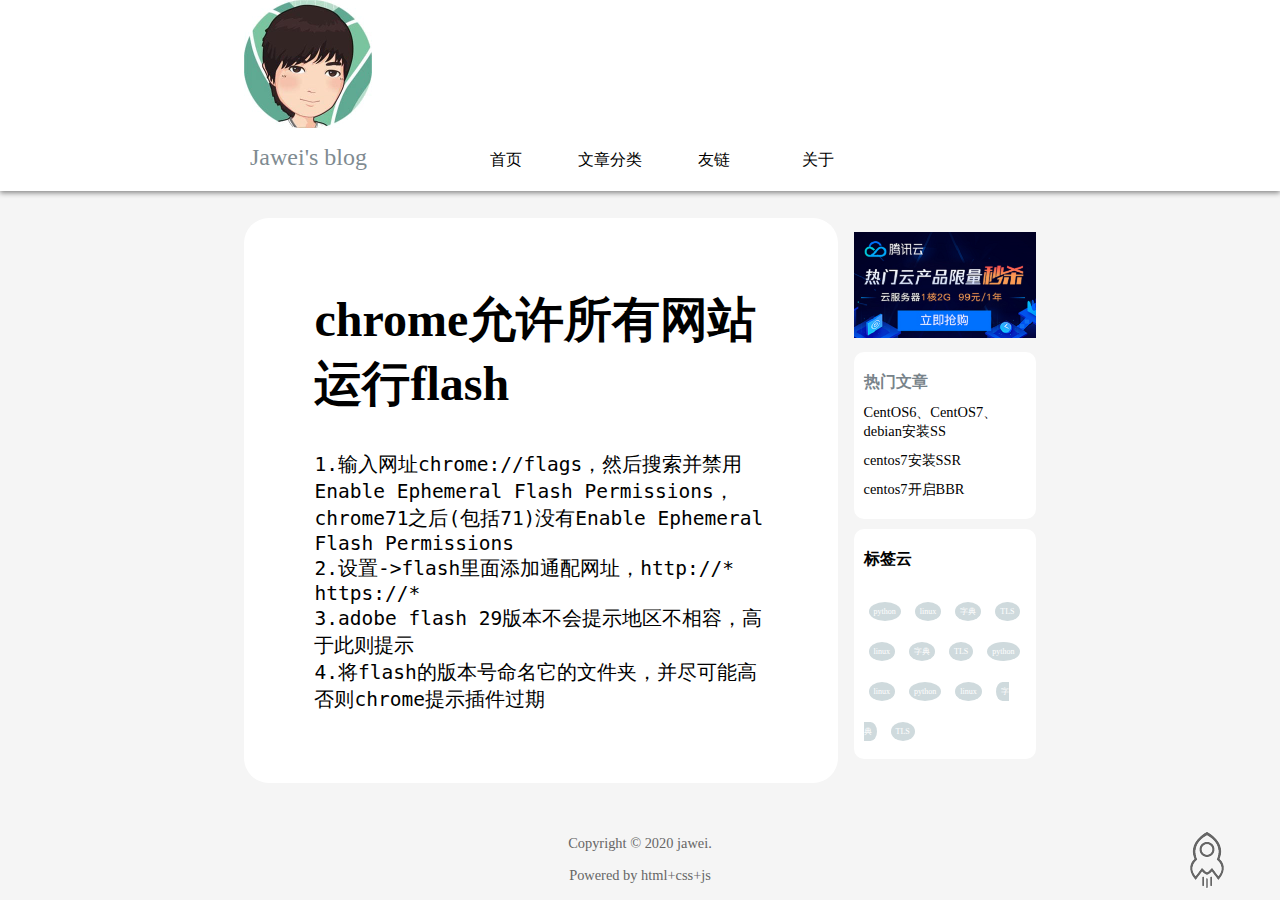
<file: article/chrome允许所有网站运行flash.html>
<!DOCTYPE html>
<head>
    <title>chrome允许所有网站运行flash</title>
    <link rel="stylesheet" href="/css/nav.css">
    <link rel="stylesheet" href="/css/aside.css">
    <link rel="stylesheet" href="/css/footer.css">
    <style>
        pre{white-space: pre-line;}
        article{font-size: 1.5em;background:#ffffff;margin-top:2%;padding:35px;border-radius:25px;}
        article h1,article p,article pre{margin:35px;}
    </style>

    <script src="/js/nav.js"></script>
    <meta name="viewport" content="initial-scale=1.0">
</head>
<html>
    <body>
        <div class="container">
            <main>
                <article>
                    <h1>chrome允许所有网站运行flash</h1>
                    <pre>
                        1.输入网址chrome://flags，然后搜索并禁用Enable Ephemeral Flash Permissions，chrome71之后(包括71)没有Enable Ephemeral Flash Permissions
                        2.设置->flash里面添加通配网址，http://*   https://*
                        3.adobe flash 29版本不会提示地区不相容，高于此则提示
                        4.将flash的版本号命名它的文件夹，并尽可能高否则chrome提示插件过期
                    </pre>
                </article>
            </main>
        </div>
        <div style="clear: both;"></div>




        <script src="/js/aside.js"></script>
        <script src="/js/footer.js"></script>
    </body>
</html>
</file>
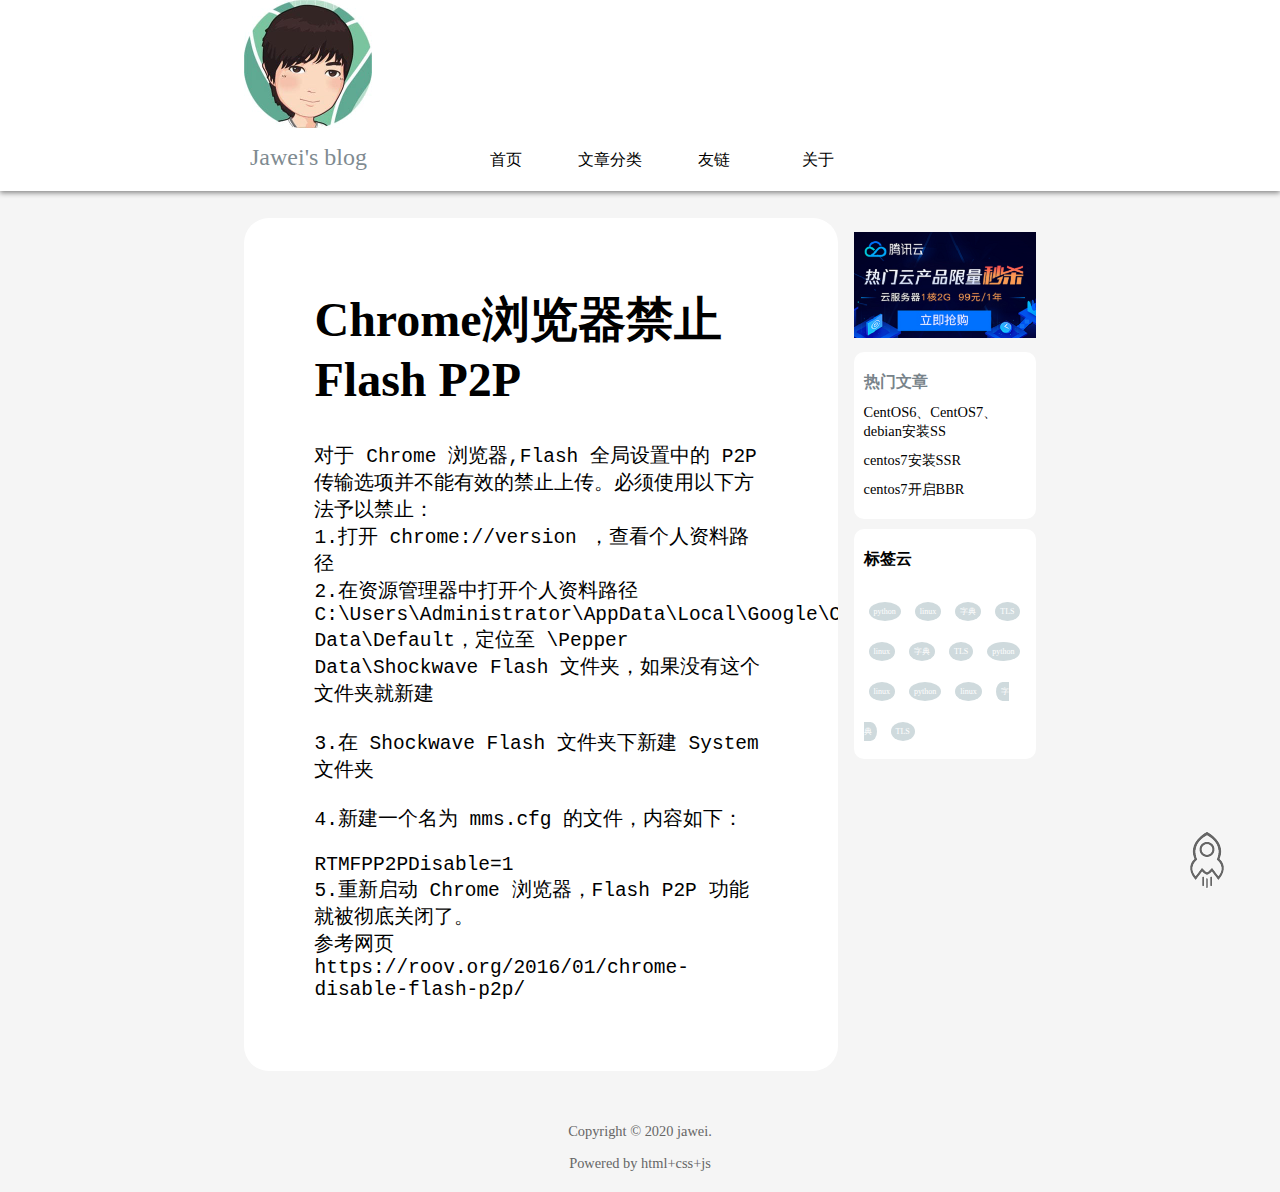
<file: article/Chrome浏览器禁止Flash P2P.html>
<!DOCTYPE html>
<head>
    <title>Chrome浏览器禁止Flash P2P</title>
    <link rel="stylesheet" href="/css/nav.css">
    <link rel="stylesheet" href="/css/aside.css">
    <link rel="stylesheet" href="/css/footer.css">
    <style>
        pre{white-space: pre-line;}
        article{font-size: 1.5em;background:#ffffff;margin-top:2%;padding:35px;border-radius:25px;}
        article h1,article p,article pre{margin:35px;}
    </style>

    <script src="/js/nav.js"></script>
    <meta name="viewport" content="initial-scale=1.0">
</head>
<html>
    <body>
        <div class="container">
            <main>
                <article>
                    <h1>Chrome浏览器禁止Flash P2P</h1>
                    <pre>
                        对于 Chrome 浏览器,Flash 全局设置中的 P2P 传输选项并不能有效的禁止上传。必须使用以下方法予以禁止：
                        1.打开 chrome://version ，查看个人资料路径
                        2.在资源管理器中打开个人资料路径C:\Users\Administrator\AppData\Local\Google\Chrome\User Data\Default，定位至 \Pepper Data\Shockwave Flash 文件夹，如果没有这个文件夹就新建
                        
                        3.在 Shockwave Flash 文件夹下新建 System 文件夹
                        
                        4.新建一个名为 mms.cfg 的文件，内容如下：
                        
                        RTMFPP2PDisable=1
                        5.重新启动 Chrome 浏览器，Flash P2P 功能就被彻底关闭了。
                        参考网页https://roov.org/2016/01/chrome-disable-flash-p2p/
                    </pre>
                </article>
            </main>
        </div>
        <div style="clear: both;"></div>




        <script src="/js/aside.js"></script>
        <script src="/js/footer.js"></script>
    </body>
</html>
</file>
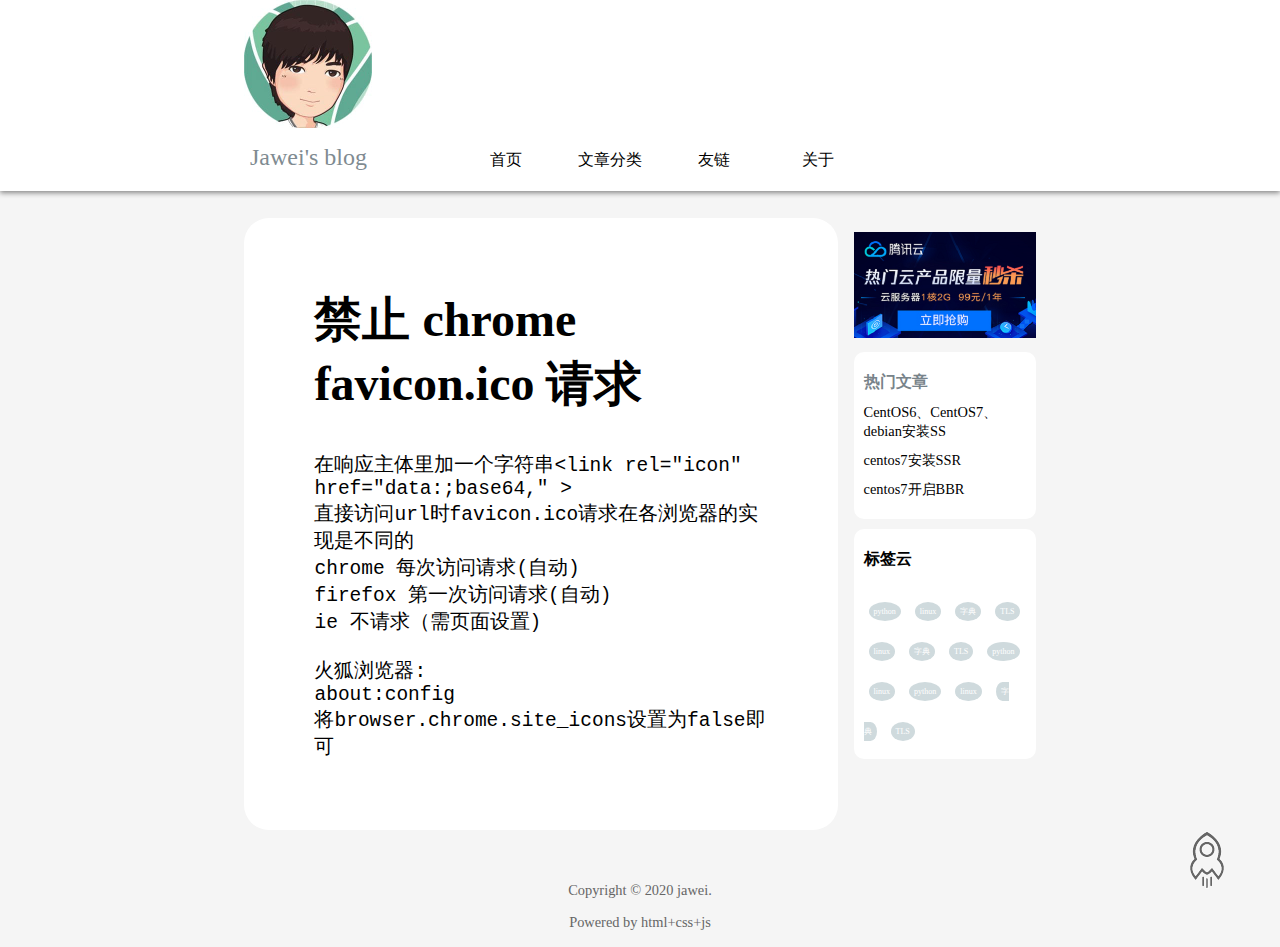
<file: article/禁止 chrome favicon.ico 请求.html>
<!DOCTYPE html>
<head>
    <title>禁止 chrome favicon.ico 请求</title>
    <link rel="stylesheet" href="/css/nav.css">
    <link rel="stylesheet" href="/css/aside.css">
    <link rel="stylesheet" href="/css/footer.css">
    <style>
        pre{white-space: pre-line;}
        article{font-size: 1.5em;background:#ffffff;margin-top:2%;padding:35px;border-radius:25px;}
        article h1,article p,article pre{margin:35px;}
    </style>

    <script src="/js/nav.js"></script>
    <meta name="viewport" content="initial-scale=1.0">
</head>
<html>
    <body>
        <div class="container">
            <main>
                <article>
                    <h1>禁止 chrome favicon.ico 请求</h1>
                    <pre>
                        在响应主体里加一个字符串&lt;link rel="icon" href="data:;base64,"	&gt;
                        直接访问url时favicon.ico请求在各浏览器的实现是不同的
                        chrome   每次访问请求(自动)
                        firefox  第一次访问请求(自动)
                        ie  不请求（需页面设置)
                        
                        火狐浏览器:
                        about:config
                        将browser.chrome.site_icons设置为false即可
                    </pre>
                </article>
            </main>
        </div>
        <div style="clear: both;"></div>




        <script src="/js/aside.js"></script>
        <script src="/js/footer.js"></script>
    </body>
</html>
</file>
<file: css/nav.css>
@media (min-width: 980px){
*{margin:0px;padding:0px;}
html{margin-right: calc(100% - 100vw);}
body{background:#f5f5f5;overflow-x: hidden;/*overflow-y: scroll;overflow-y: overlay;*/}
a{text-decoration: none;}
a:link{color:black}
a:visited{color:black}
a:hover{color:black}
a:active{color:black}


header.header1{background:#ffffff;box-shadow: 0px 2px 5px #888888;}


header.header1 nav{width:61.8%;margin:0 auto;}

header.header1 figure{display: inline-block;}
header.header1 figure img{height:128px;}
header.header1 figure figcaption{text-align: center;color:#808b91;line-height: 50px;font-size: 1.5em;}

header.header1 nav ul{display: inline-block;margin-left:10%}
header.header1 nav li{display: inline-block;list-style: none;text-align: center;border-radius: 50%;}
header.header1 nav li:hover{background:#99CCFF;cursor:pointer;}
header.header1 nav li a{display: block;width:100px;line-height:61.8px;}


div.container{width:61.8%;margin:0 auto;}
div.container main{width:75%;float: left;margin-top:2%;overflow: hidden;}
}


@media (min-width: 375px) and (max-width:500px){

    *{margin:0px;padding:0px;}
    html{margin-right: calc(100% - 100vw);}
    body{background:#f5f5f5;overflow-x: hidden;/*overflow-y: scroll;overflow-y: overlay;*/}
    a{text-decoration: none;}
    a:link{color:black}
    a:visited{color:black}
    a:hover{color:black}
    a:active{color:black}
    
    
    header.header1{background:#ffffff;box-shadow: 0px 2px 5px #888888;}
    
    
    header.header1 nav{margin:0 auto;overflow: hidden;border: 1px solid}
    
    header.header1 figure{display: inline-block;}
    header.header1 figure img{height:128px;}
    header.header1 figure figcaption{text-align: center;color:#808b91;line-height: 50px;font-size: 1.5em;}
    
    
    
    header.header1 nav ul{display: inline-block;margin-left:10%}
    header.header1 nav li{display: inline-block;list-style: none;text-align: center;border-radius: 50%;}
    header.header1 nav li:hover{background:#99CCFF;cursor:pointer;}
    header.header1 nav li a{display: block;width:80px;line-height:61.8px;}
    
    
    div.container{margin:0 auto;}
    div.container main{margin:2%;overflow: hidden;}
    }
</file>
<file: css/footer.css>
div.top{width:50px;height:50px;position: fixed;right:50px;bottom:20px;z-index: 1;margin-right: calc(100% - 100vw);}

footer{text-align: center;margin-top:50px;width:100%;line-height: 1.5;color:#666;font-size: 0.9em;}
footer p{margin:10px}
</file>
<file: css/aside.css>
@media (min-width: 980px){
div.container aside{width:23%;float:right;margin-top:4%;}
div.container aside div{margin-top:10px}
div.container aside div.hot{background: #ffffff;padding:10px;border-radius: 10px;}
div.container aside div.hot h4{margin:10px 0;color:#78838a;}
div.container aside div.hot li{list-style-type: none;margin:10px 0;font-size: .9em;color:#78838a;}
div.container aside img{width:100%}

div.container aside div.tag{background: #ffffff;padding:10px;border-radius: 10px;line-height: 2.5;}
div.container aside div.tag h4{margin-bottom:10px;}
div.container aside div.tag a{border-radius: 50%;background:#cfdadd;color:#ffffff;margin:5px;padding:5px;font-size: .5em;}
}

@media (min-width: 375px) and (max-width:500px){
    div.container aside{display: none}
}
</file>
